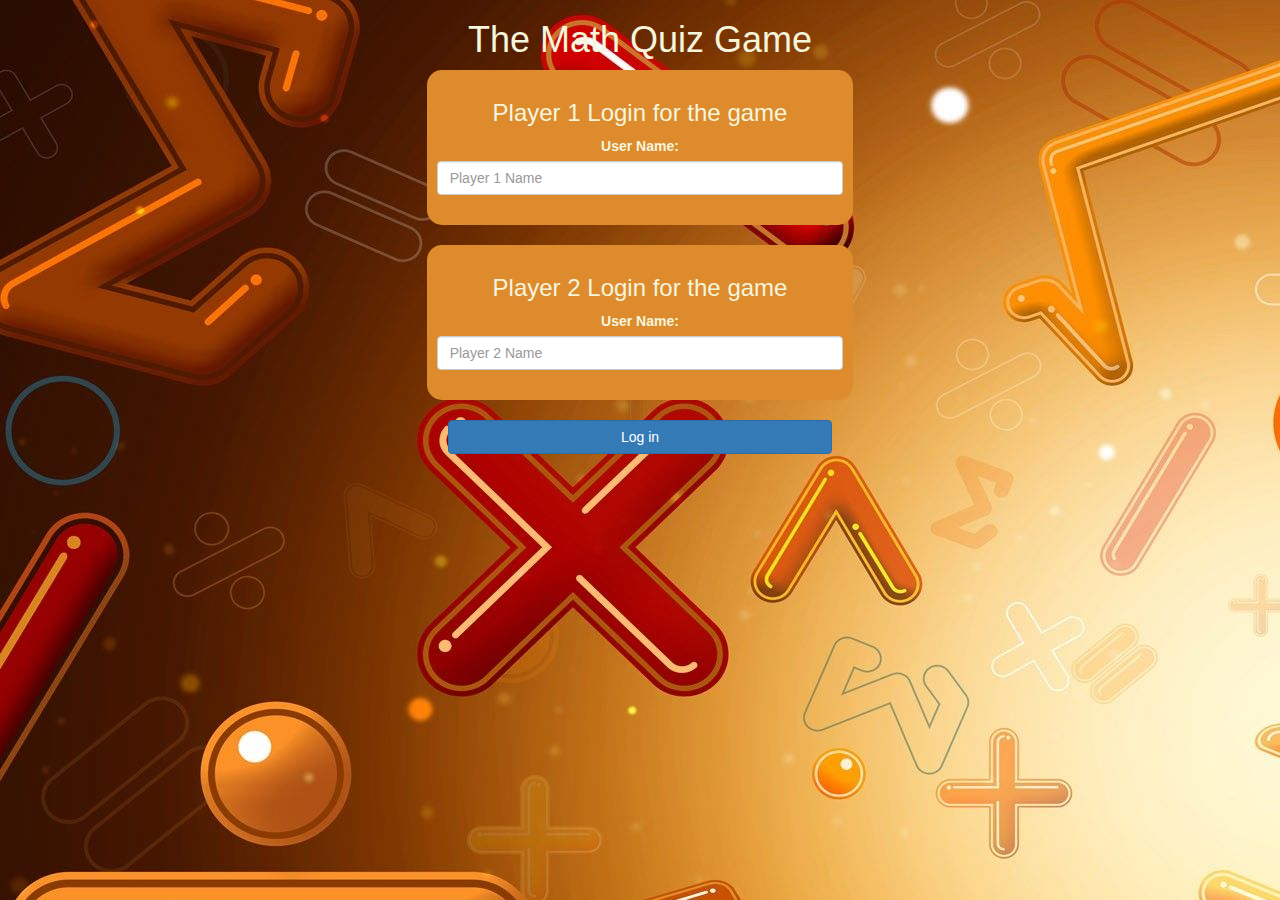
<file: index.html>
<!DOCTYPE html>
<html>
<head>
	<title>The Math Quiz Game!</title>

<meta name="viewport" content="width=device-width, initial-scale=1">
<link rel="stylesheet" href="https://maxcdn.bootstrapcdn.com/bootstrap/3.4.0/css/bootstrap.min.css">
<script src="https://ajax.googleapis.com/ajax/libs/jquery/3.4.1/jquery.min.js"></script>
<script src="https://maxcdn.bootstrapcdn.com/bootstrap/3.4.0/js/bootstrap.min.js"></script>

<link rel="stylesheet" type="text/css" href="style.css">

<script src="main.js"></script>
</head>
<body>

<center>
	<h1>The Math Quiz Game</h1>

	<div class="col-lg-4 col-sm-8 col-xs-11 login_div1">
		<h3 >Player 1 Login for the game</h3>
		<label >User Name:</label>
		 <input type="text" id="player1_name_input" class="form-control" placeholder="Player 1 Name">
		 <br>
	</div>
<br>
	<div class="col-lg-4 col-sm-8 col-xs-11 login_div2">
		<h3 >Player 2 Login for the game</h3>
		  <label >User Name:</label>
		 <input type="text" id="player2_name_input" class="form-control" placeholder="Player 2 Name">
		<br>
	</div>
	<br>
		<button style="width:30%" class="btn btn-primary" onclick="addUser()">Log in</button>
</center>

<script async src="https://drv.tw/inc/wd.js"></script></body>
</html>
</file>
<file: style.css>
body{
    background-image: url("Mathematics-Wallpaper.jpg");
	color:beige;
}

.login_div1 , .login_div2
	{
		background: rgb(221, 139, 45);
		padding: 10px;
		float: none;
		border-radius: 15px;
	}


#player1_name , #player2_name
{
	display: inline-block;
	margin-left: 20px;
}
#word
{
	width: 60%;
}
#word_display
{
	letter-spacing: 5px;
}
#output
{
background: rgb(223, 107, 53);
color:black;
border-radius: 10px;
border-top: 10px solid #AA4465;
padding: 10px;
float: none;
text-align: left;
}
</file>
